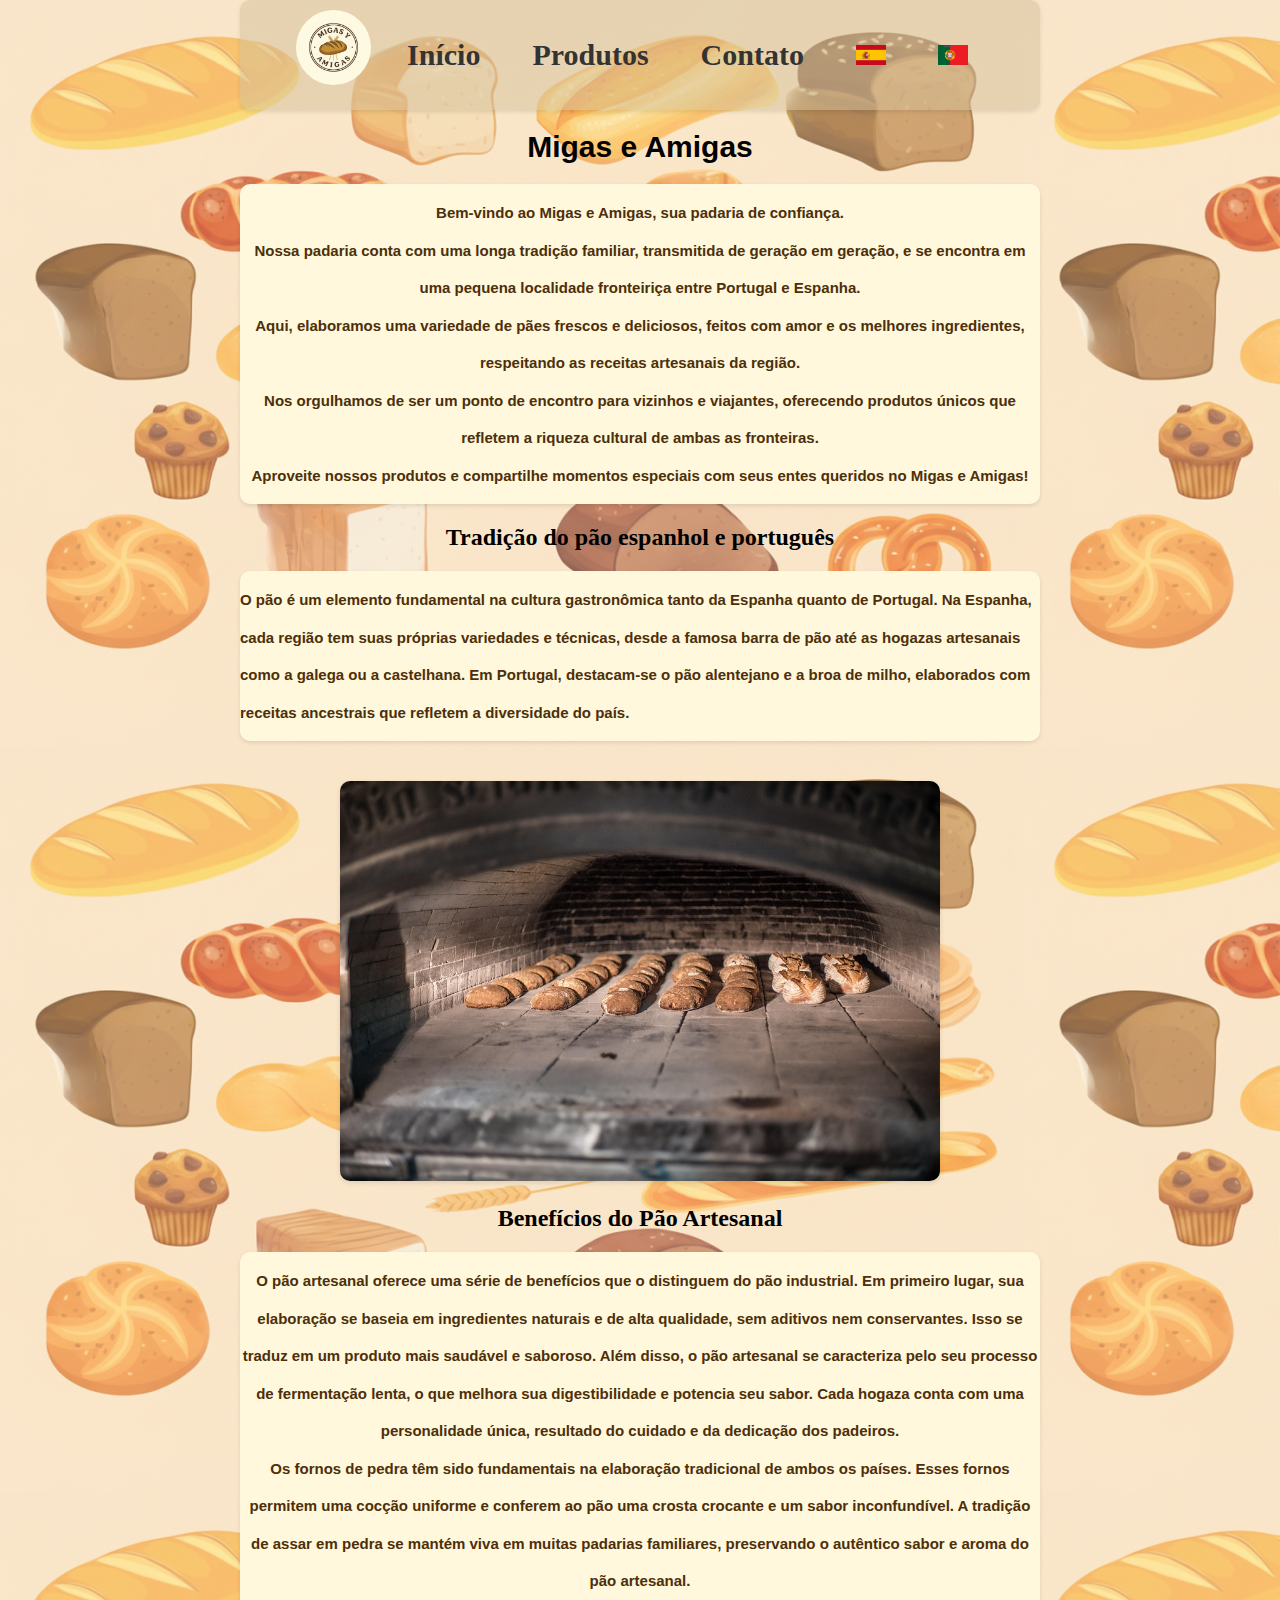
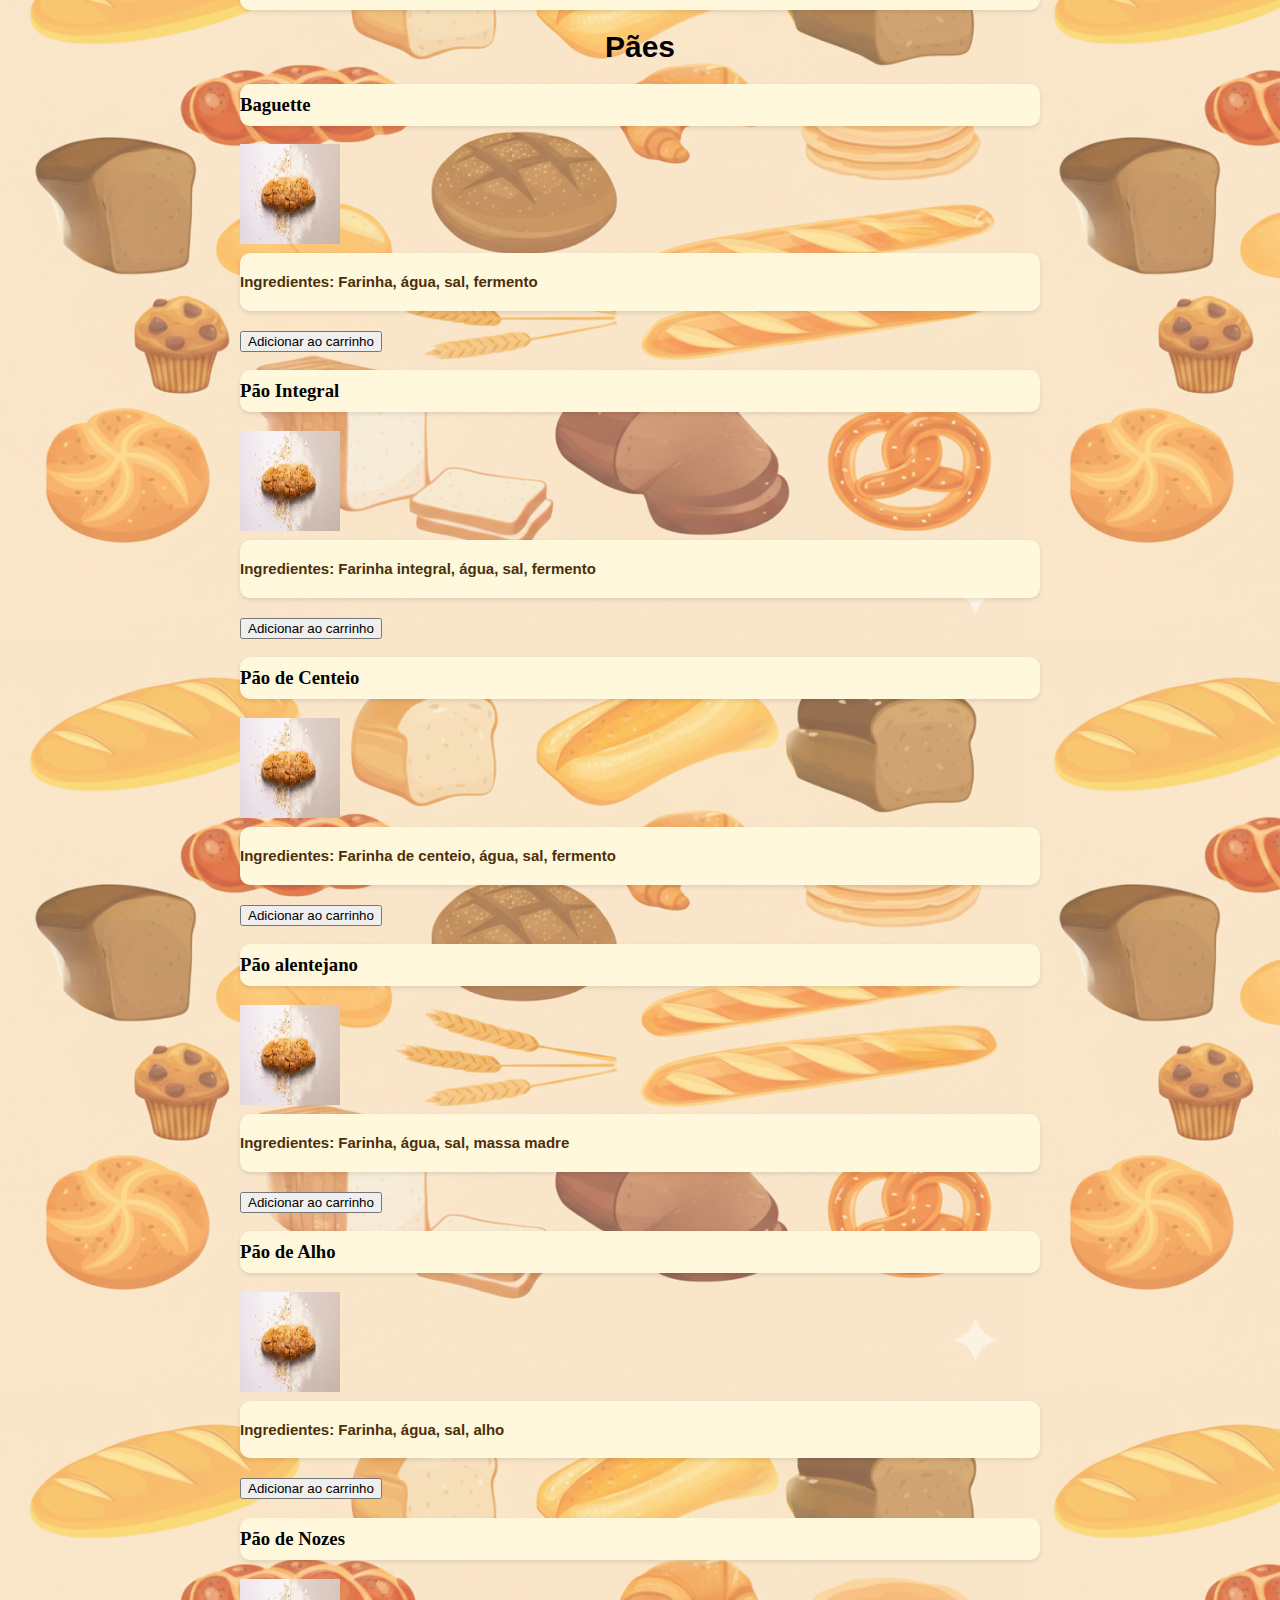
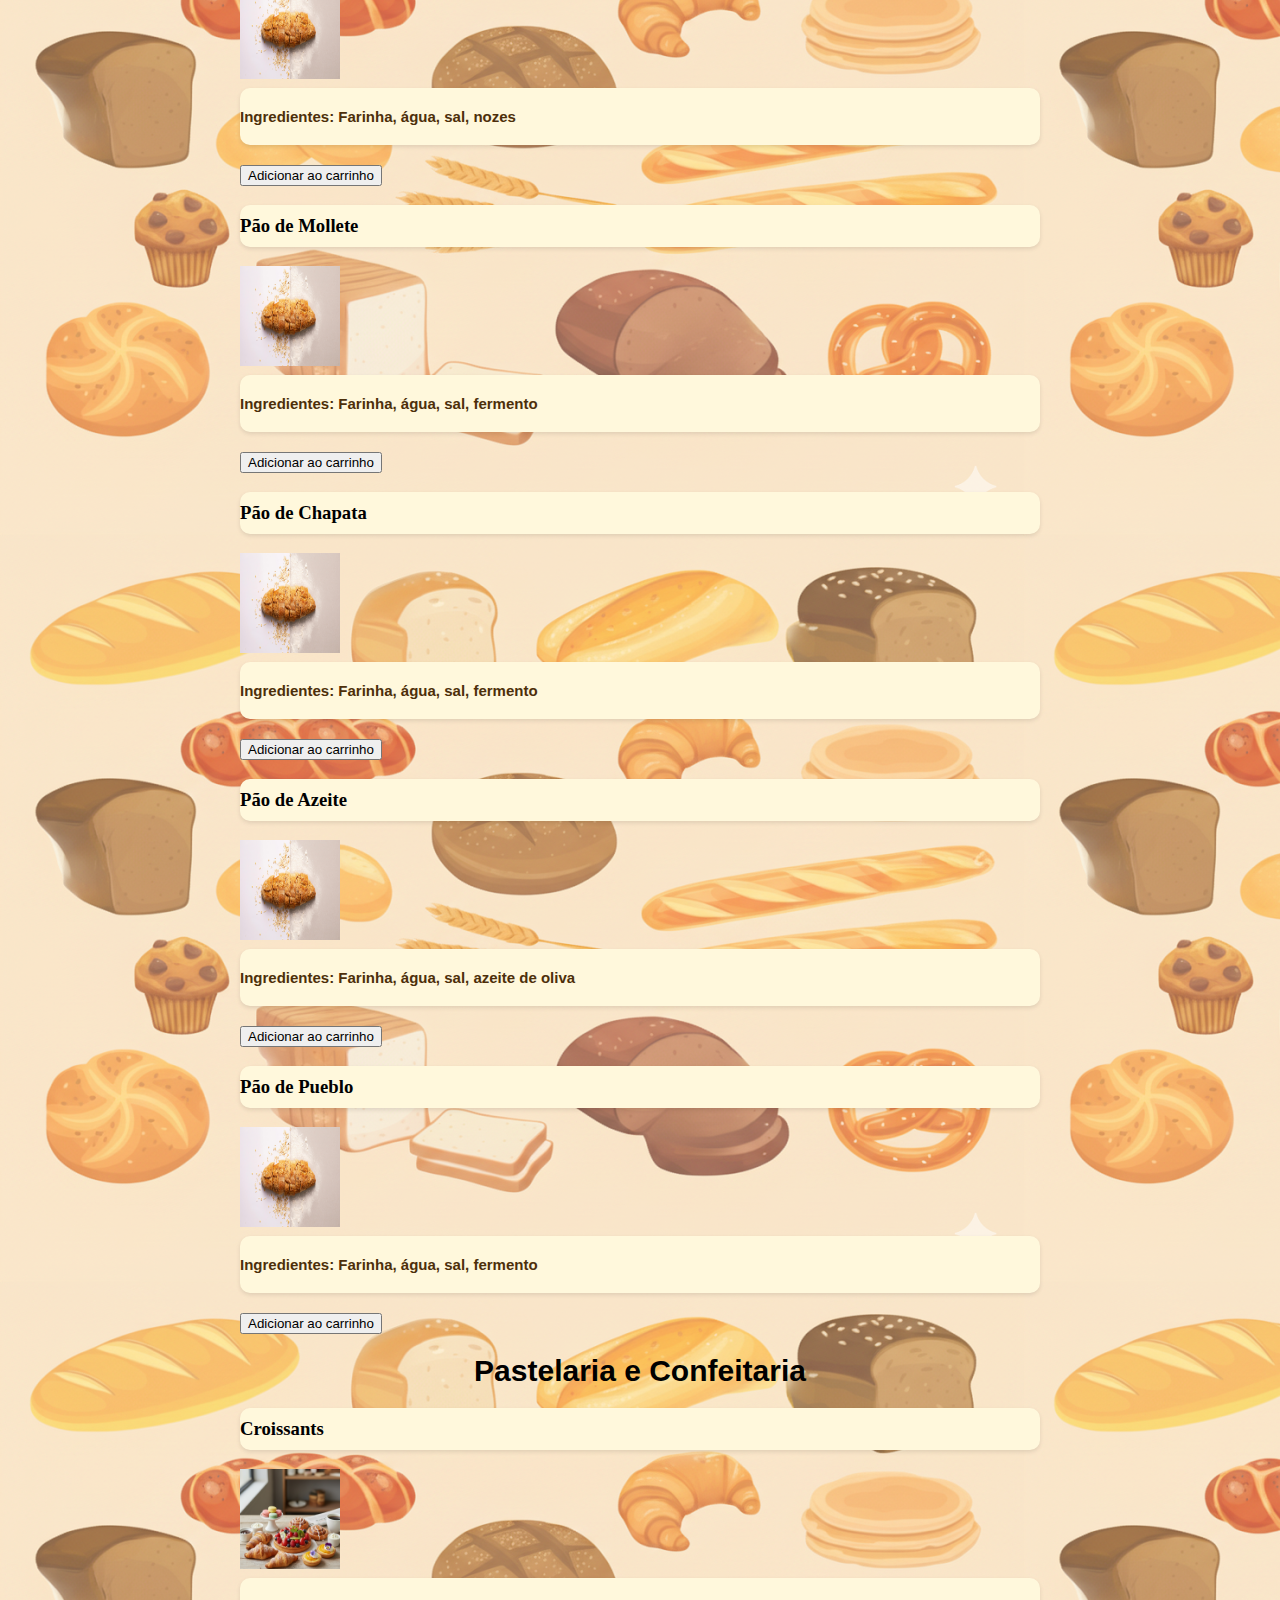
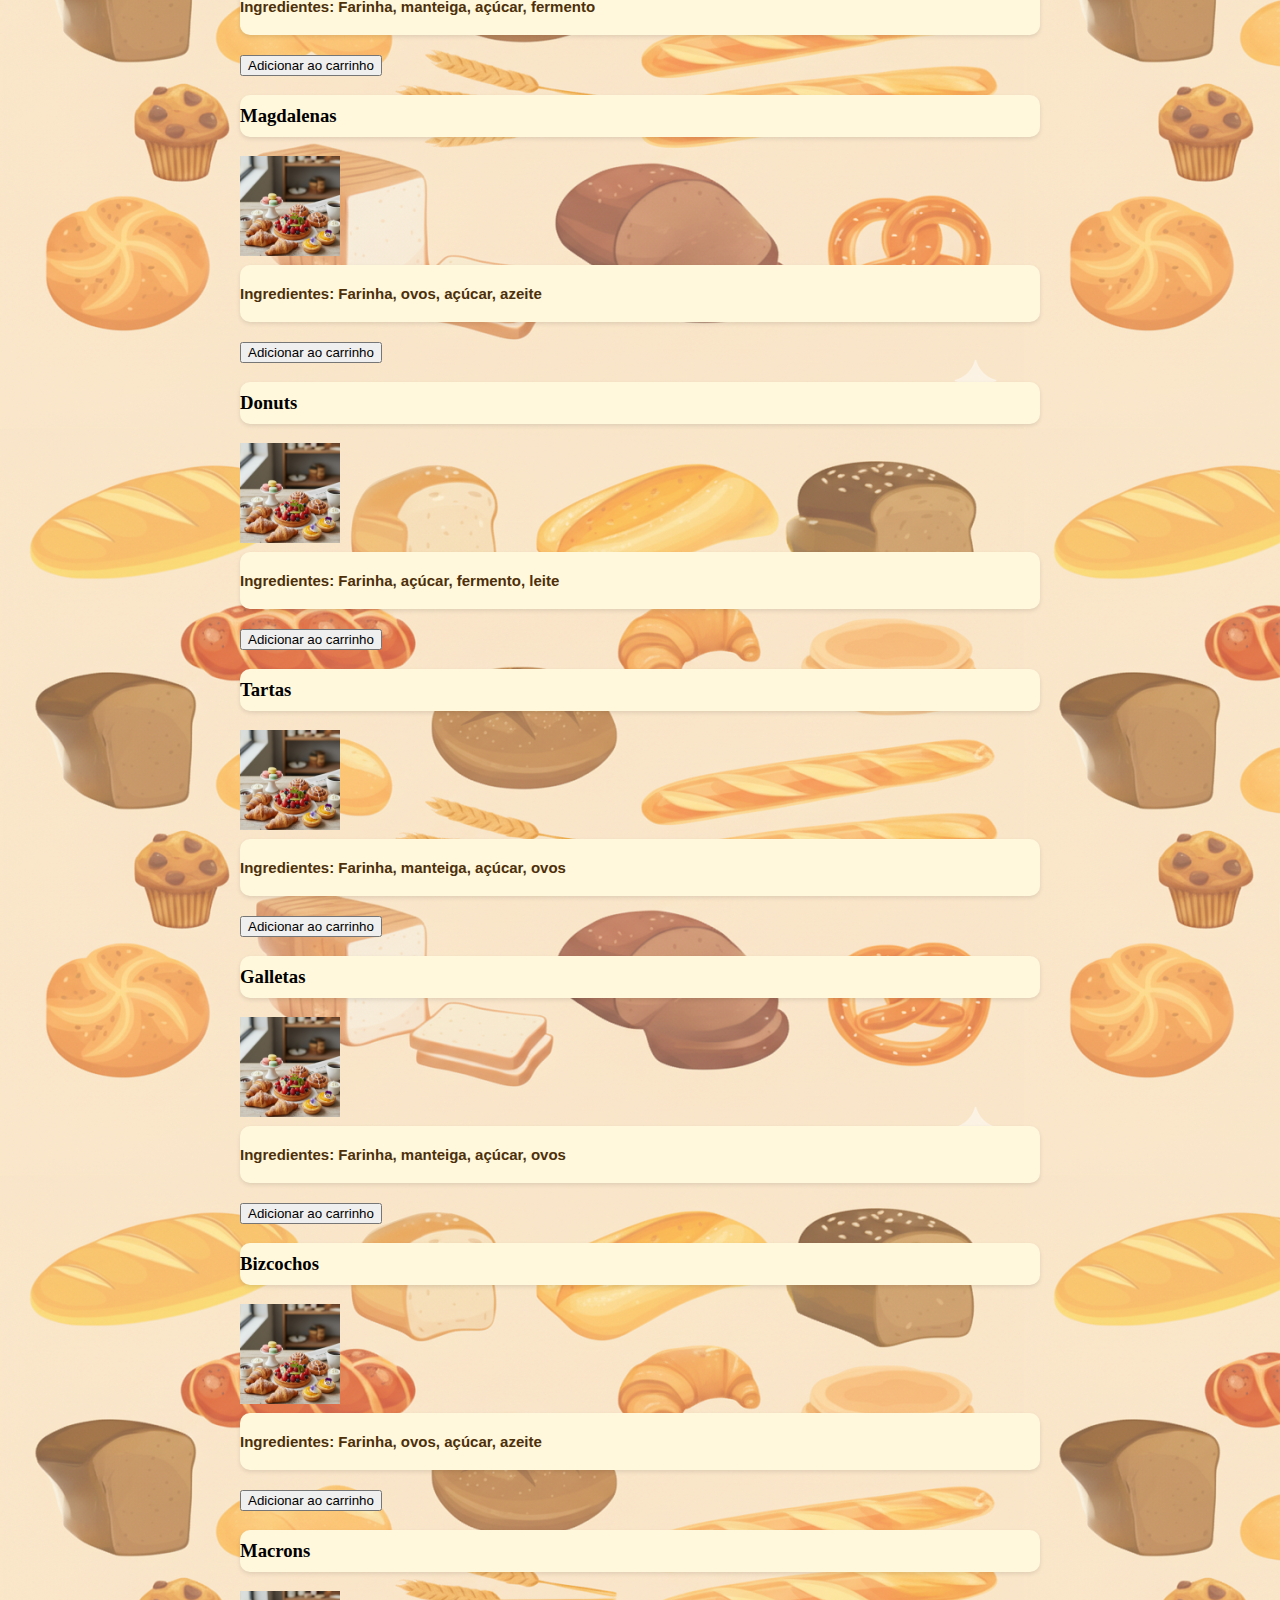
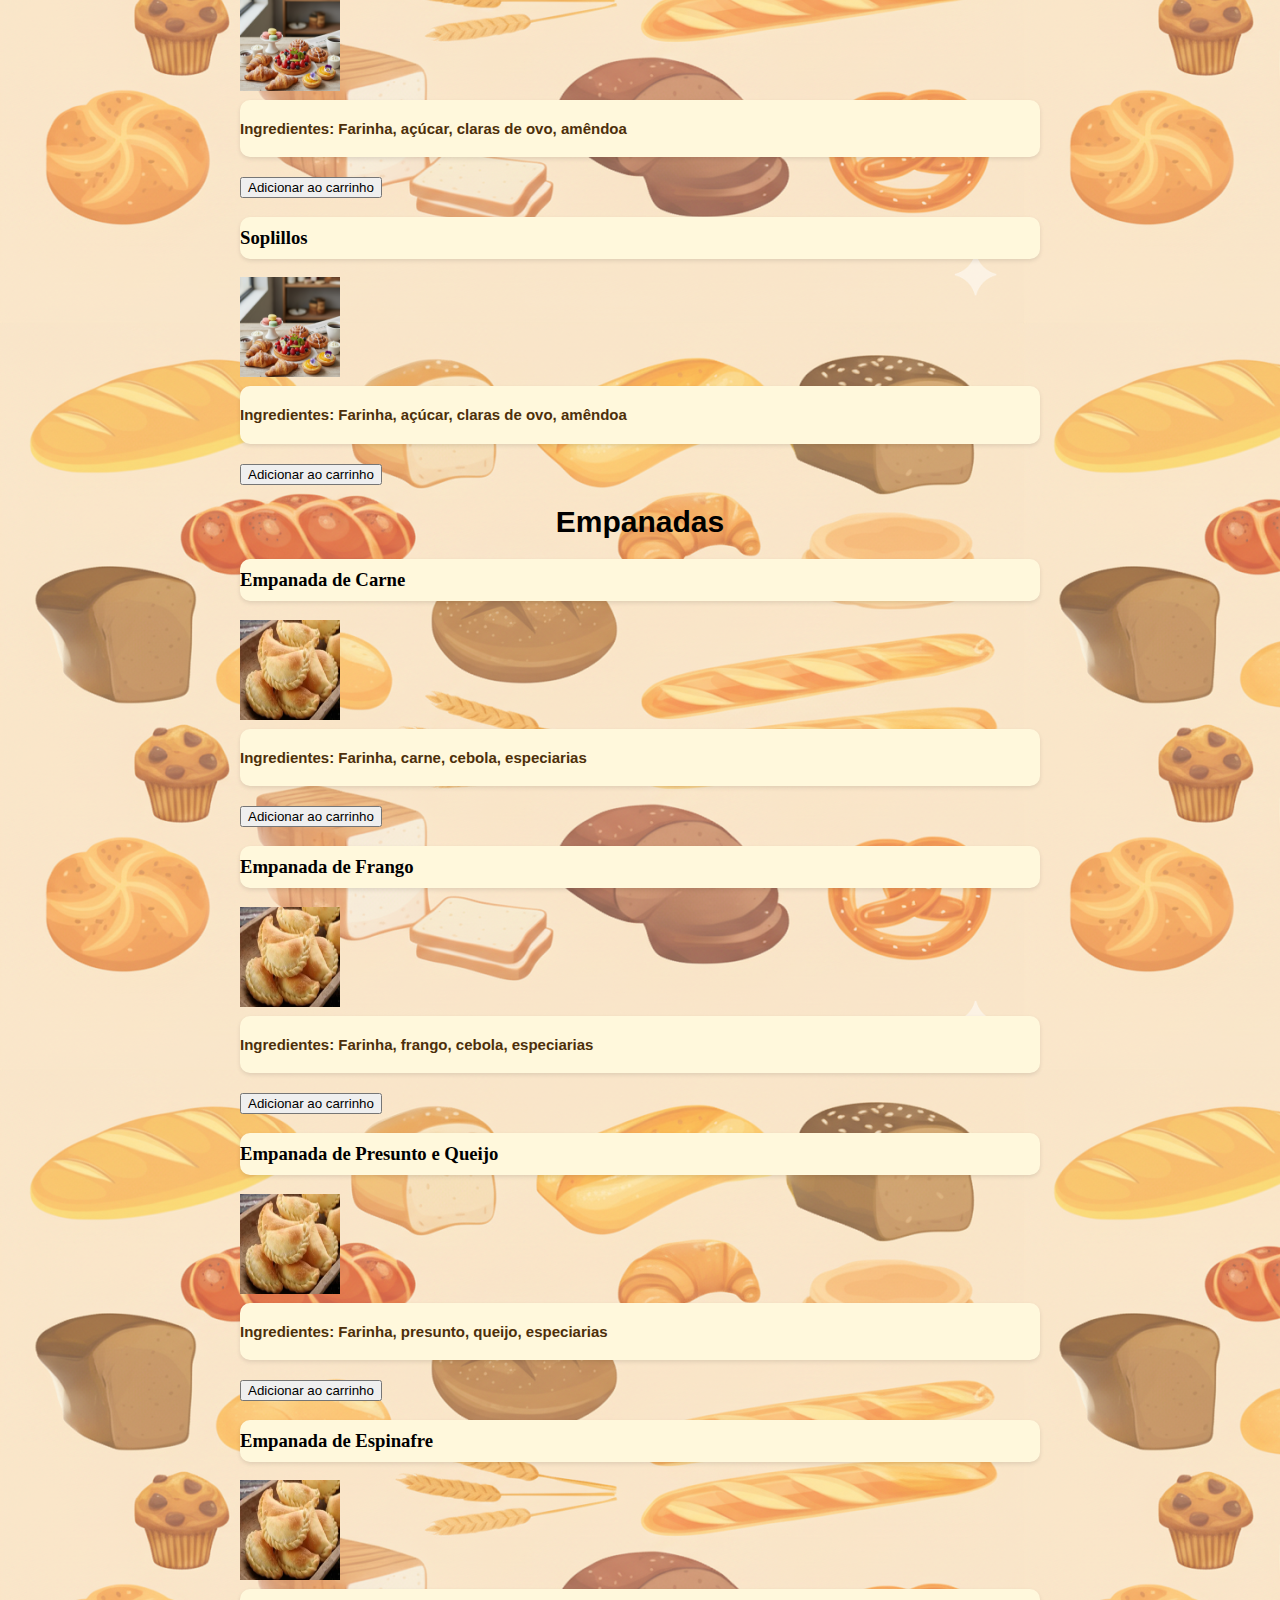
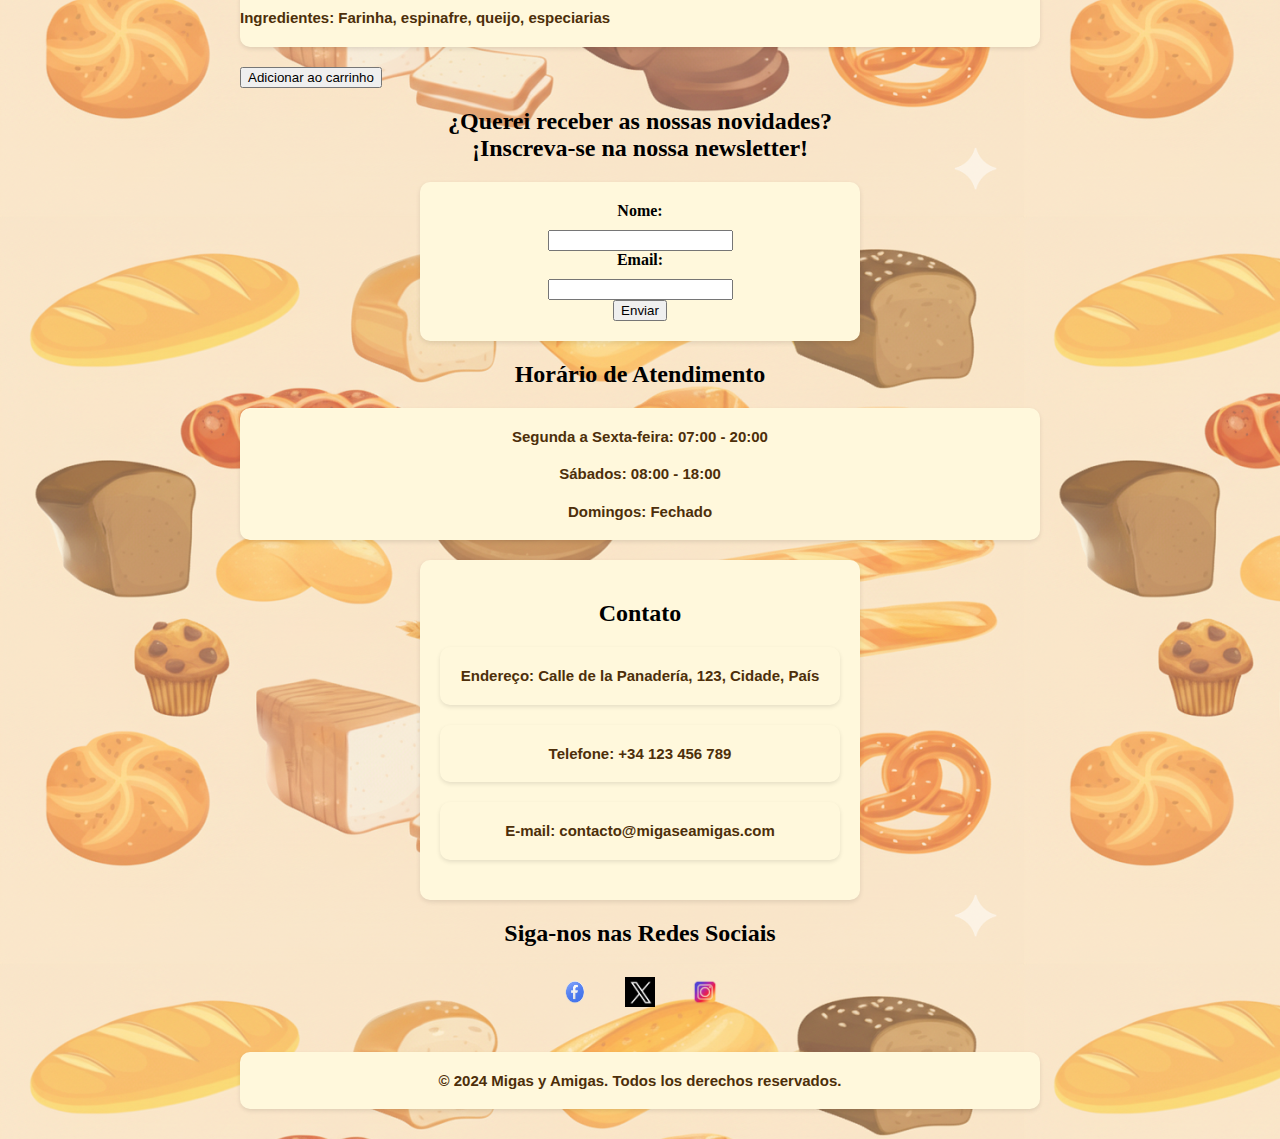
<file: index-pt.html>
<!DOCTYPE html>
<html lang="pt">
<head>
    <meta charset="UTF-8">
    <title>Migas e Amigas</title>
    <link rel="stylesheet" href="estilos.css">
    <link rel="icon" type="image/x-icon" href="icono-pan.png">
</head>
<body>
    <header>
        <nav class="navbar">
            <ul><!-- Pagina em português -->
                <li><img src="Migas-y-Amigas.png" alt="Logo Migas Amigas" width="75" id="pan"></li>
                <li><a href="index.html">Início</a></li>
                <li><a href="productos.html">Produtos</a></li>
                <li><a href="#contacto">Contato</a></li>
                <li><a href="index.html"><img src="españa.png" alt="España" width="30" id="españa"></a></li>
                <li><a href="index-pt.html"><img src="portugal.png" alt="Portugal" width="30" id="portugal"></a></li>

            </ul>
        </nav>
    </header>

    <main>
            <h1>Migas e Amigas</h1>
        <section class="fondo">      
            <p id="panaderia">
                Bem-vindo ao Migas e Amigas, sua padaria de confiança.<br>
                Nossa padaria conta com uma longa tradição familiar, transmitida de geração em geração, e se encontra em uma pequena localidade fronteiriça entre Portugal e Espanha.<br>
                Aqui, elaboramos uma variedade de pães frescos e deliciosos, feitos com amor e os melhores ingredientes, respeitando as receitas artesanais da região.<br>
                Nos orgulhamos de ser um ponto de encontro para vizinhos e viajantes, oferecendo produtos únicos que refletem a riqueza cultural de ambas as fronteiras.<br>
                Aproveite nossos produtos e compartilhe momentos especiais com seus entes queridos no Migas e Amigas!
            </p>
        </section>
         <h2>Tradição do pão espanhol e português</h2>
                <p>
                    O pão é um elemento fundamental na cultura gastronômica tanto da Espanha quanto de Portugal. Na Espanha, cada região tem suas próprias variedades e técnicas, desde a famosa barra de pão até as hogazas artesanais como a galega ou a castelhana. Em Portugal, destacam-se o pão alentejano e a broa de milho, elaborados com receitas ancestrais que refletem a diversidade do país.
                </p>
        <section>
            <img src="horno-piedra.png" alt="Panadería" width="600" height="400" class="horno">
        </section>
        
        <section>
            <h2>Benefícios do Pão Artesanal</h2>
            <p>
                O pão artesanal oferece uma série de benefícios que o distinguem do pão industrial. Em primeiro lugar, sua elaboração se baseia em ingredientes naturais e de alta qualidade, sem aditivos nem conservantes. Isso se traduz em um produto mais saudável e saboroso.

                Além disso, o pão artesanal se caracteriza pelo seu processo de fermentação lenta, o que melhora sua digestibilidade e potencia seu sabor. Cada hogaza conta com uma personalidade única, resultado do cuidado e da dedicação dos padeiros.<br>

                Os fornos de pedra têm sido fundamentais na elaboração tradicional de ambos os países. Esses fornos permitem uma cocção uniforme e conferem ao pão uma crosta crocante e um sabor inconfundível. A tradição de assar em pedra se mantém viva em muitas padarias familiares, preservando o autêntico sabor e aroma do pão artesanal.

            </p>
        </section>
        <div class="catalogo">
            <h1>Pães</h1>
        <div class="catalogo-productos">
            <div class="producto">
                <h3>Baguette</h3>
                <img src="pan.png" alt="Baguette" width="100" height="100">
                <p>Ingredientes: Farinha, água, sal, fermento</p>
                <input type="button" value="Adicionar ao carrinho" id="carrito">
            </div>
            <div class="producto">
                <h3>Pão Integral</h3>
                <img src="pan.png" alt="Pão integral" width="100" height="100">
                <p>Ingredientes: Farinha integral, água, sal, fermento</p>
                <input type="button" value="Adicionar ao carrinho" id="carrito">
            </div>
            <div class="producto">
                <h3>Pão de Centeio</h3>
                <img src="pan.png" alt="Pão de centeio" width="100" height="100">
                <p>Ingredientes: Farinha de centeio, água, sal, fermento</p>
                <input type="button" value="Adicionar ao carrinho" id="carrito">
            </div>
            <div class="producto">
                <h3>Pão alentejano</h3>
                <img src="pan.png" alt="Pão alentejano" width="100" height="100">
                <p>Ingredientes: Farinha, água, sal, massa madre</p>
                <input type="button" value="Adicionar ao carrinho" id="carrito">
            </div>
            <div class="producto">
                <h3>Pão de Alho</h3>
                <img src="pan.png" alt="Pão de alho" width="100" height="100">
                <p>Ingredientes: Farinha, água, sal, alho</p>
                <input type="button" value="Adicionar ao carrinho" id="carrito">
            </div>
            <div class="producto">
                <h3>Pão de Nozes</h3>
                <img src="pan.png" alt="Pão de nozes" width="100" height="100">
                <p>Ingredientes: Farinha, água, sal, nozes</p>
                <input type="button" value="Adicionar ao carrinho" id="carrito">
            </div>
            <div class="producto">
                <h3>Pão de Mollete</h3>
                <img src="pan.png" alt="Pão de mollete" width="100" height="100">
                <p>Ingredientes: Farinha, água, sal, fermento</p>
                <input type="button" value="Adicionar ao carrinho" id="carrito">
            </div>
            <div class="producto">
                <h3>Pão de Chapata</h3>
                <img src="pan.png" alt="Pão de chapata" width="100" height="100">
                <p>Ingredientes: Farinha, água, sal, fermento</p>
                <input type="button" value="Adicionar ao carrinho" id="carrito">
            </div>
            <div class="producto">
                <h3>Pão de Azeite</h3>
                <img src="pan.png" alt="Pão de azeite" width="100" height="100">
                <p>Ingredientes: Farinha, água, sal, azeite de oliva</p>
                <input type="button" value="Adicionar ao carrinho" id="carrito">
            </div>
            <div class="producto">
                <h3>Pão de Pueblo</h3>
                <img src="pan.png" alt="Pão de pueblo" width="100" height="100">
                <p>Ingredientes: Farinha, água, sal, fermento</p>
                <input type="button" value="Adicionar ao carrinho" id="carrito">
            </div>
        </div>
        <h1>Pastelaria e Confeitaria</h1>
        <div class="catalogo-productos">
            <div class="producto">
                <h3>Croissants</h3>
                <img src="pasteleria.png" alt="Croissant" width="100" height="100">
                <p>Ingredientes: Farinha, manteiga, açúcar, fermento</p>
                <input type="button" value="Adicionar ao carrinho" id="carrito">
            </div>
              <div class="producto">
                <h3>Magdalenas</h3>
                <img src="pasteleria.png" alt="Magdalena" width="100" height="100">
                <p>Ingredientes: Farinha, ovos, açúcar, azeite</p>
                <input type="button" value="Adicionar ao carrinho" id="carrito">
            </div>
              <div class="producto">
                <h3>Donuts</h3>
                <img src="pasteleria.png" alt="Donut" width="100" height="100">
                <p>Ingredientes: Farinha, açúcar, fermento, leite</p>
                <input type="button" value="Adicionar ao carrinho" id="carrito">
            </div>
              <div class="producto">
                <h3>Tartas</h3>
                <img src="pasteleria.png" alt="Tarta" width="100" height="100">
                <p>Ingredientes: Farinha, manteiga, açúcar, ovos</p>
                <input type="button" value="Adicionar ao carrinho" id="carrito">
            </div>
              <div class="producto">
                <h3>Galletas</h3>
                <img src="pasteleria.png" alt="Galleta" width="100" height="100">
                <p>Ingredientes: Farinha, manteiga, açúcar, ovos</p>
                <input type="button" value="Adicionar ao carrinho" id="carrito">
            </div>
              <div class="producto">
                <h3>Bizcochos</h3>
                <img src="pasteleria.png" alt="Bizcocho" width="100" height="100">
                <p>Ingredientes: Farinha, ovos, açúcar, azeite</p>
                <input type="button" value="Adicionar ao carrinho" id="carrito">
            </div>
              <div class="producto">
                <h3>Macrons</h3>
                <img src="pasteleria.png" alt="Macron" width="100" height="100">
                <p>Ingredientes: Farinha, açúcar, claras de ovo, amêndoa</p>
                <input type="button" value="Adicionar ao carrinho" id="carrito">
            </div>
              <div class="producto">
                <h3>Soplillos</h3>
                <img src="pasteleria.png" alt="Soplillo" width="100" height="100">
                <p>Ingredientes: Farinha, açúcar, claras de ovo, amêndoa</p>
                <input type="button" value="Adicionar ao carrinho" id="carrito">
            </div>
          
        </div>
        <h1>Empanadas</h1>
        <div class="catalogo-productos">
             <div class="producto">
                <h3>Empanada de Carne</h3>
                <img src="empanada.png" alt="Empanada de carne" width="100" height="100">
                <p>Ingredientes: Farinha, carne, cebola, especiarias</p>
                <input type="button" value="Adicionar ao carrinho" id="carrito">
            </div>
            <div class="producto">
                <h3>Empanada de Frango</h3>
                <img src="empanada.png" alt="Empanada de frango" width="100" height="100">
                <p>Ingredientes: Farinha, frango, cebola, especiarias</p>
                <input type="button" value="Adicionar ao carrinho" id="carrito">
            </div>
            <div class="producto">
                <h3>Empanada de Presunto e Queijo</h3>
                <img src="empanada.png" alt="Empanada de presunto e queijo" width="100" height="100">
                <p>Ingredientes: Farinha, presunto, queijo, especiarias</p>
                <input type="button" value="Adicionar ao carrinho" id="carrito">
            </div>
            <div class="producto">
                <h3>Empanada de Espinafre</h3>
                <img src="empanada.png" alt="Empanada de espinafre" width="100" height="100">
                <p>Ingredientes: Farinha, espinafre, queijo, especiarias</p>
                <input type="button" value="Adicionar ao carrinho" id="carrito">
            </div>
        </div>
    </div>

        <section id="boletin" >
            <h2>¿Querei receber as nossas novidades?<br>
                ¡Inscreva-se na nossa newsletter!

            </h2>
            <form method="post" id="formulario" >
                <label for="nombre">Nome:</label>
                <input type="text" id="nombre" name="nombre" required>

                <label for="email">Email:</label>
                <input type="email" id="email" name="email" required>
                <br>
                <input type="submit" value="Enviar" id="enviar">
            </form>
        </section>

          <h2>Horário de Atendimento</h2>
         <section id="atencion">
            <p>
                Segunda a Sexta-feira: 07:00 - 20:00<br>
                Sábados: 08:00 - 18:00<br>
                Domingos: Fechado
            </p>
        </section>
        <section id="contacto">
            <h2>Contato</h2>
            <p>Endereço: Calle de la Panadería, 123, Cidade, País</p>
            <p>Telefone: +34 123 456 789</p>
            <p>E-mail: contacto@migaseamigas.com</p>
        </section>
            <h2>Siga-nos nas Redes Sociais</h2>
        <div id="redes">
            <a href="https://www.facebook.com/migasamigas" target="_blank" class="red">
                <img src="facebook.png" alt="Facebook" width="30">
            </a>
            <a href="https://x.com/migaseamigas" target="_blank" class="red">
                <img src="x.png" alt="Twitter" width="30">
            </a>
            <a href="https://www.instagram.com/migaseamigas/" target="_blank" class="red">
                <img src="instagram.png" alt="Instagram" width="30">
            </a>
        </div>
    </main>
    <footer>
        <p>© 2024 Migas y Amigas. Todos los derechos reservados.</p>
    </footer>
    
</body>
</html>
</file>
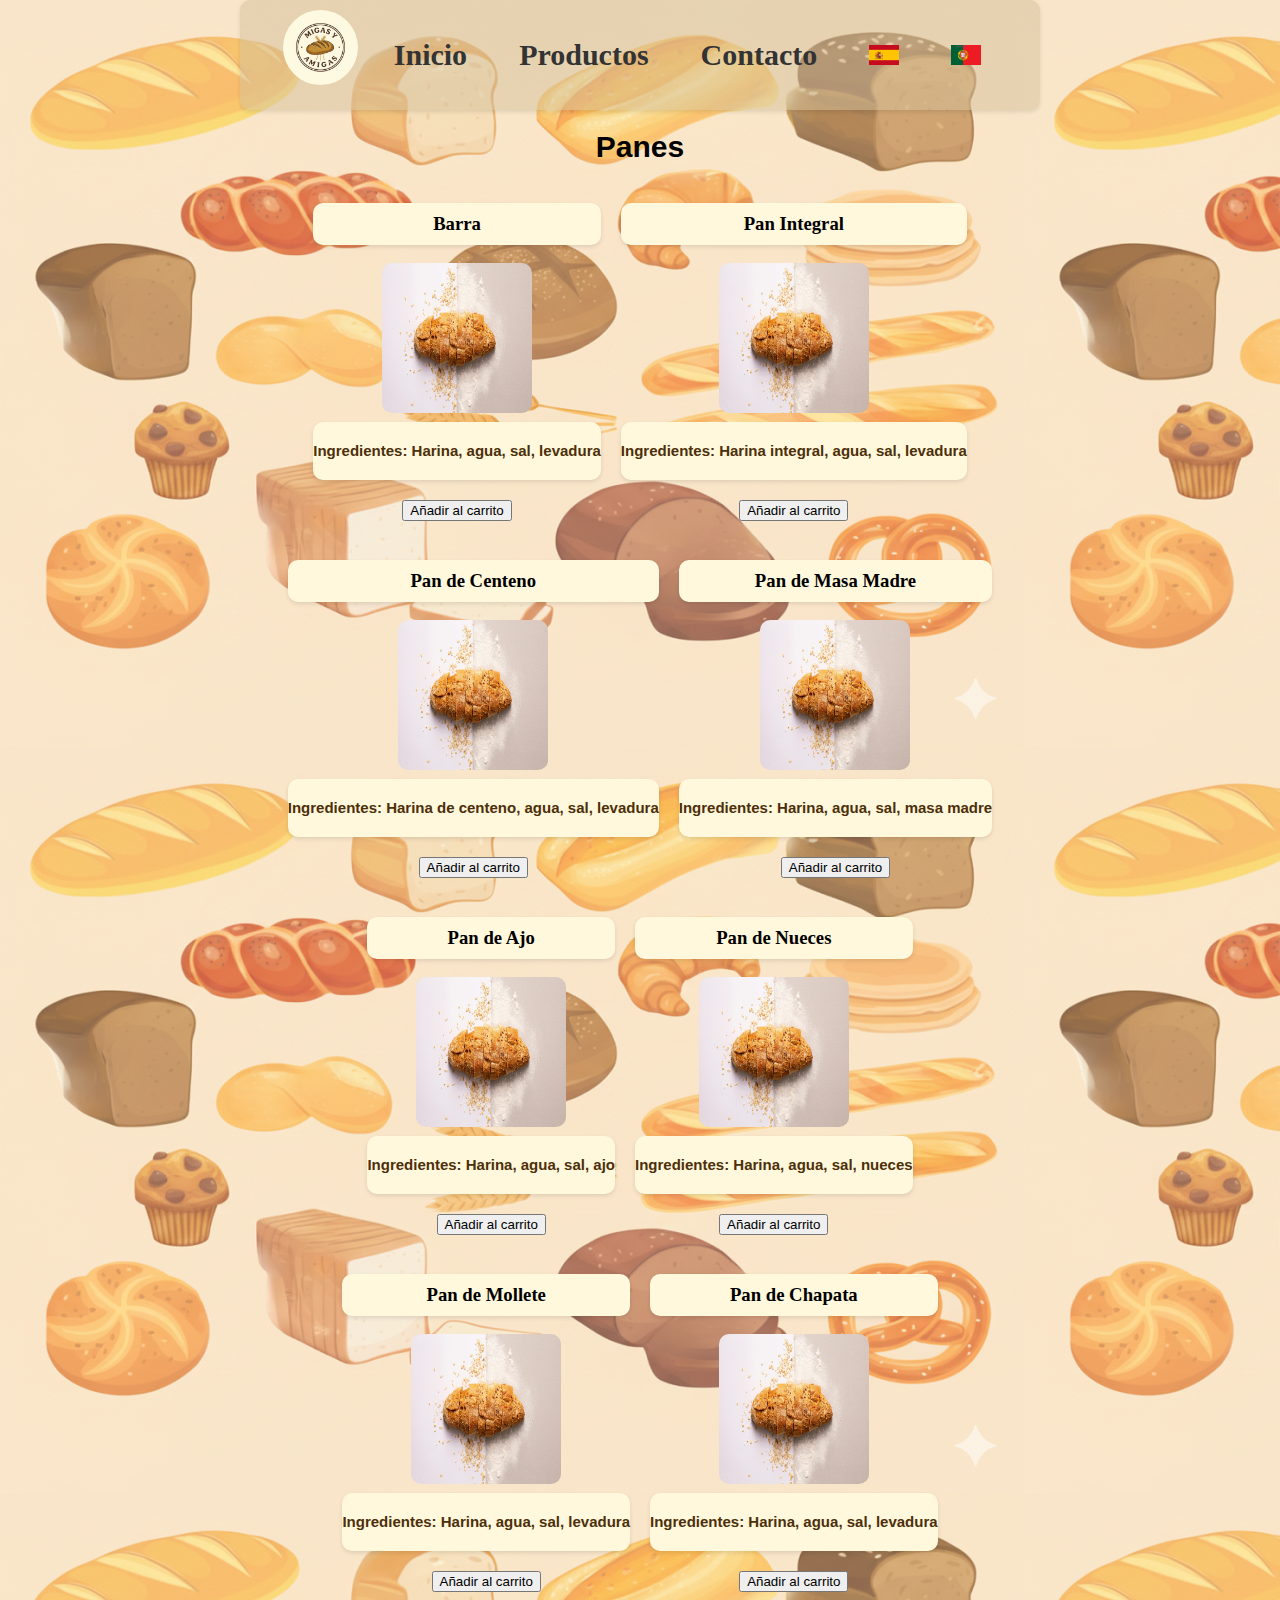
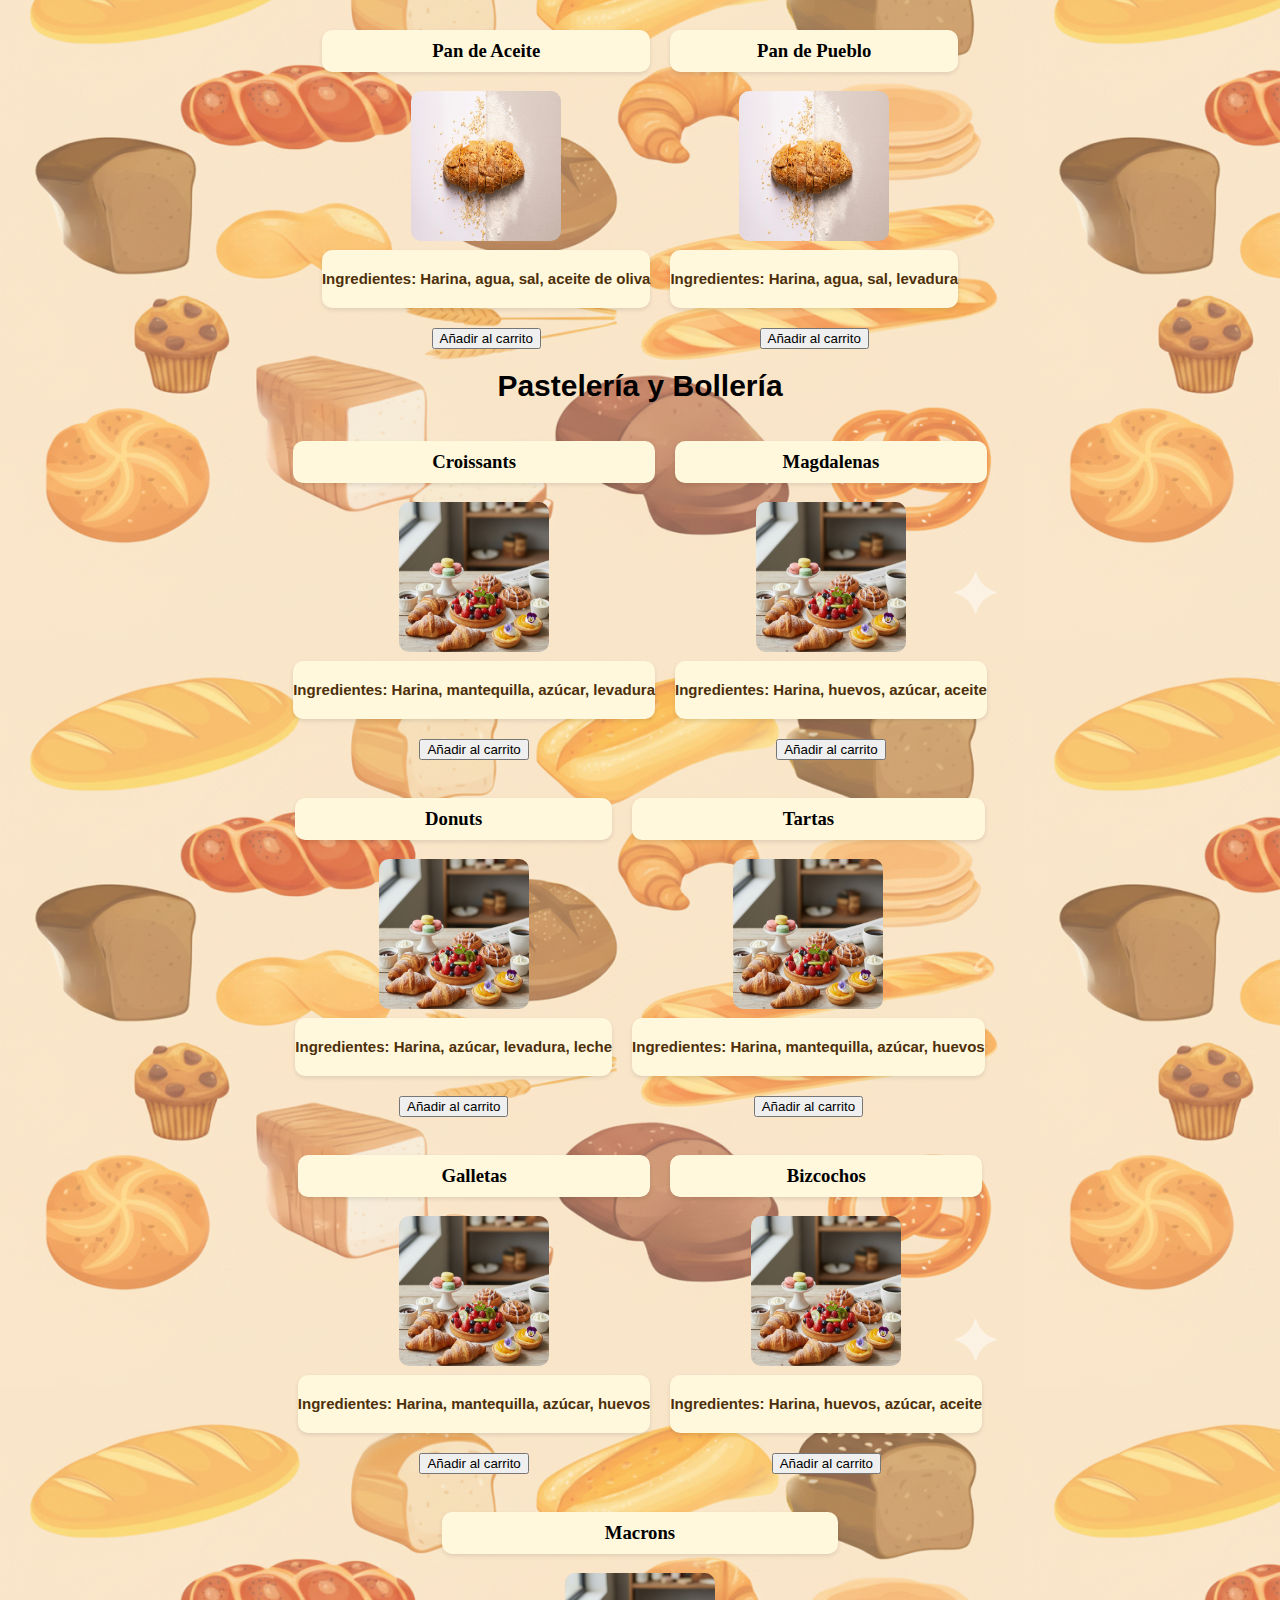
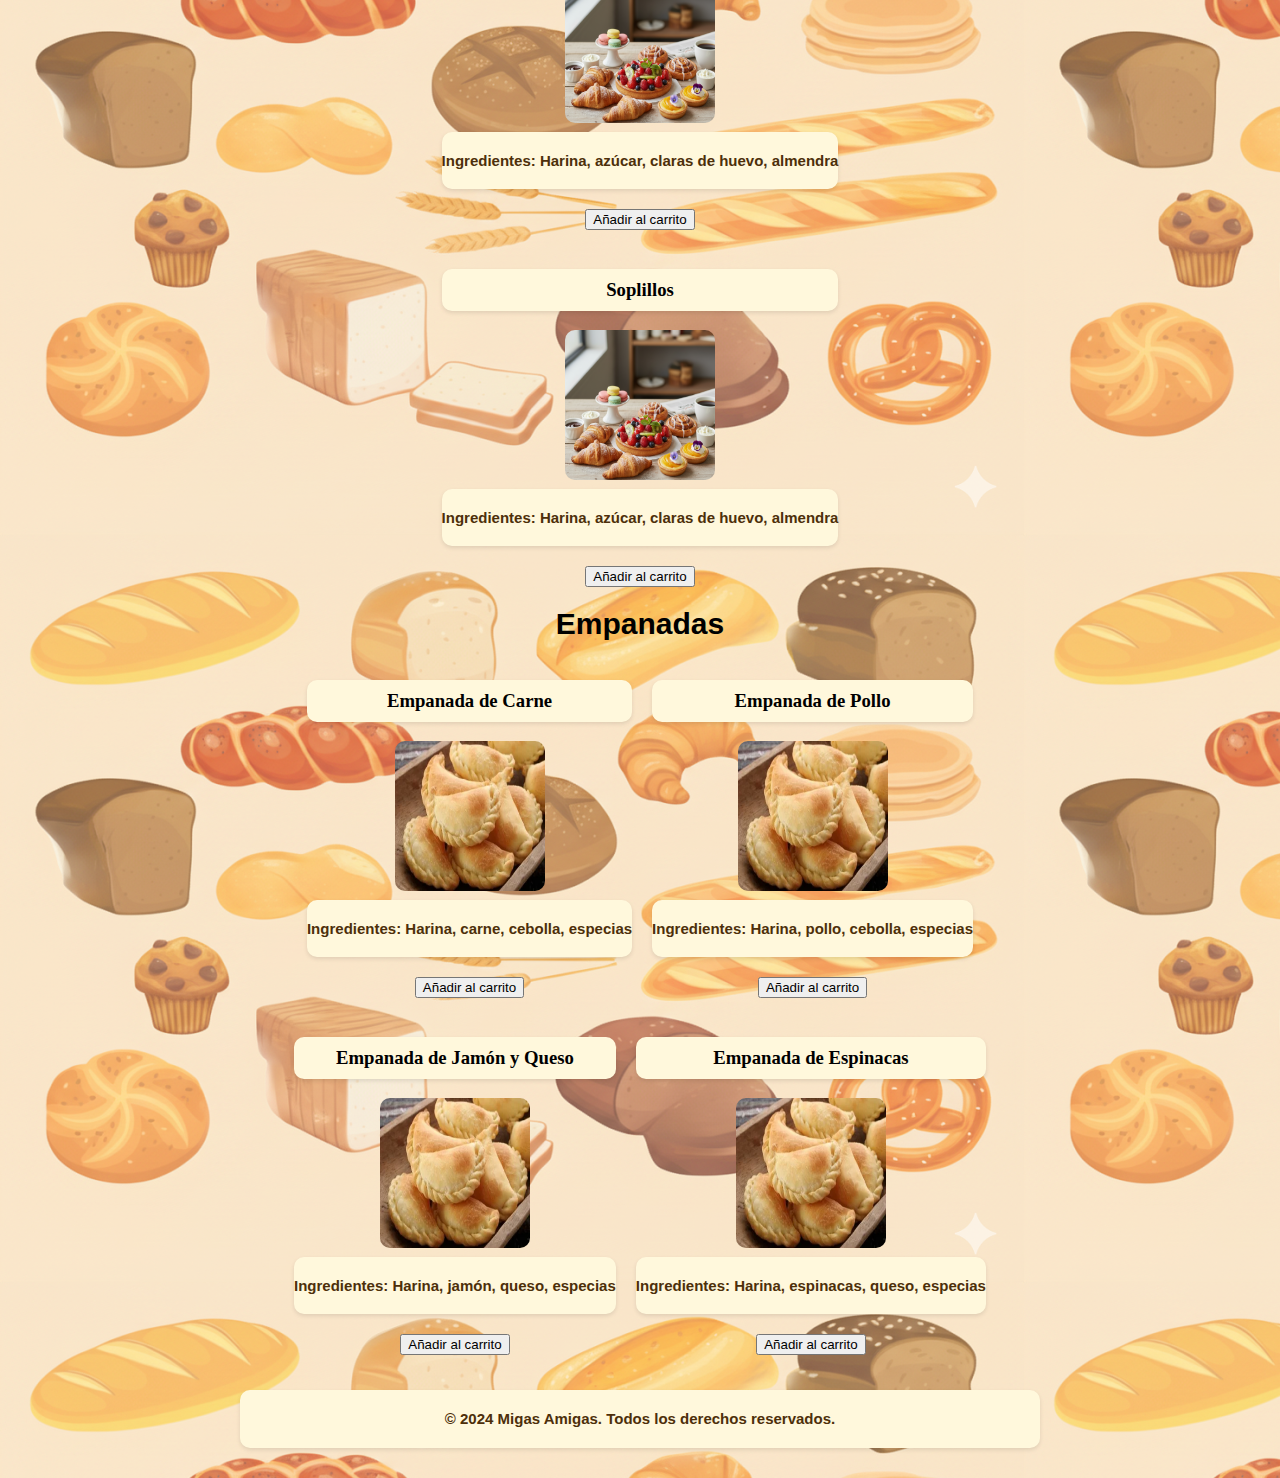
<file: productos.html>
<!DOCTYPE html>
<html lang="es">
<head>
    <meta charset="UTF-8">
    <title>Migas Amigas</title>
    <link rel="stylesheet" href="estilos.css">
    <link rel="icon" type="image/x-icon" href="icono-pan.png">
</head>
<body>
      <header>
        <nav class="navbar">
            <ul><!-- por defecto la página se va a mostrar en español -->
                <li><img src="Migas-y-Amigas.png" alt="Logo Migas Amigas" width="75" id="pan"></li>
                <li><a href="index.html">Inicio</a></li>
                <li><a href="productos.html">Productos</a></li>
                <li><a href="#contacto">Contacto</a></li>
                <li><a href="index.html"><img src="españa.png" alt="España" width="30" id="españa"></a></li>
                <li><a href="index-pt.html"><img src="portugal.png" alt="Portugal" width="30" id="portugal"></a></li>

            </ul>
        </nav>
    </header>
    <main>
            <h1>Panes</h1>
        <div class="panes">
            <div class="barra">
                <h3>Barra</h3>
                <img src="pan.png" alt="Baguette" width="100" height="100">
                <p>Ingredientes: Harina, agua, sal, levadura</p>
                <input type="button" value="Añadir al carrito">
            </div>
            <div class="pan-integral">
                <h3>Pan Integral</h3>
                <img src="pan.png" alt="Pan integral" width="100" height="100">
                <p>Ingredientes: Harina integral, agua, sal, levadura</p>
                <input type="button" value="Añadir al carrito">
            </div>
            <div class="pan-centeno">
                <h3>Pan de Centeno</h3>
                <img src="pan.png" alt="Pan de centeno" width="100" height="100">
                <p>Ingredientes: Harina de centeno, agua, sal, levadura</p>
                <input type="button" value="Añadir al carrito">
            </div>
            <div class="pan-masa-madre">
                <h3>Pan de Masa Madre</h3><!-- pão alentejano -->
                <img src="pan.png" alt="Pan de masa madre" width="100" height="100">
                <p>Ingredientes: Harina, agua, sal, masa madre</p>
                <input type="button" value="Añadir al carrito">
            </div>
            <div class="pan-ajo">
                <h3>Pan de Ajo</h3> 
                <img src="pan.png" alt="Pan de ajo" width="100" height="100">
                <p>Ingredientes: Harina, agua, sal, ajo</p>
                <input type="button" value="Añadir al carrito">
            </div>
            <div class="pan-nueces">
                <h3>Pan de Nueces</h3>
                <img src="pan.png" alt="Pan de nueces" width="100" height="100">
                <p>Ingredientes: Harina, agua, sal, nueces</p>
                <input type="button" value="Añadir al carrito">
            </div>
            <div class="mollete">
                <h3>Pan de Mollete</h3>
                <img src="pan.png" alt="Pan de mollete" width="100" height="100">
                <p>Ingredientes: Harina, agua, sal, levadura</p>
                <input type="button" value="Añadir al carrito">
            </div>
            <div class="chapata">
                <h3>Pan de Chapata</h3>
                <img src="pan.png" alt="Pan de chapata" width="100" height="100">
                <p>Ingredientes: Harina, agua, sal, levadura</p>
                <input type="button" value="Añadir al carrito">
            </div>
            <div class="pan-aceite">
                <h3>Pan de Aceite</h3>
                <img src="pan.png" alt="Pan de aceite" width="100" height="100">
                <p>Ingredientes: Harina, agua, sal, aceite de oliva</p>
                <input type="button" value="Añadir al carrito">
            </div>
            <div class="pan-pueblo">
                <h3>Pan de Pueblo</h3>
                <img src="pan.png" alt="Pan de pueblo" width="100" height="100">
                <p>Ingredientes: Harina, agua, sal, levadura</p>
                <input type="button" value="Añadir al carrito">
            </div>
        </div>
        <h1>Pastelería y Bollería</h1>
   
        <div class="pasteleria-bolleria">
            <div class="Croissants">
                <h3>Croissants</h3>
                <img src="pasteleria.png" alt="Croissant" width="100" height="100">
                <p>Ingredientes: Harina, mantequilla, azúcar, levadura</p>
                <input type="button" value="Añadir al carrito">
            </div>
              <div class="Magdalenas">
                <h3>Magdalenas</h3>
                <img src="pasteleria.png" alt="Magdalena" width="100" height="100">
                <p>Ingredientes: Harina, huevos, azúcar, aceite</p>
                <input type="button" value="Añadir al carrito">
            </div>
              <div class="Donuts">
                <h3>Donuts</h3>
                <img src="pasteleria.png" alt="Donut" width="100" height="100">
                <p>Ingredientes: Harina, azúcar, levadura, leche</p>
                <input type="button" value="Añadir al carrito">
            </div>
              <div class="Tartas">
                <h3>Tartas</h3>
                <img src="pasteleria.png" alt="Tarta" width="100" height="100">
                <p>Ingredientes: Harina, mantequilla, azúcar, huevos</p>
                <input type="button" value="Añadir al carrito">
            </div>
              <div class="Galletas">
                <h3>Galletas</h3>
                <img src="pasteleria.png" alt="Galleta" width="100" height="100">
                <p>Ingredientes: Harina, mantequilla, azúcar, huevos</p>
                <input type="button" value="Añadir al carrito">
            </div>
              <div class="Bizcochos">
                <h3>Bizcochos</h3>
                <img src="pasteleria.png" alt="Bizcocho" width="100" height="100">
                <p>Ingredientes: Harina, huevos, azúcar, aceite</p>
                <input type="button" value="Añadir al carrito">
            </div>
              <div class="Macrons">
                <h3>Macrons</h3>
                <img src="pasteleria.png" alt="Macron" width="100" height="100">
                <p>Ingredientes: Harina, azúcar, claras de huevo, almendra</p>
                <input type="button" value="Añadir al carrito">
            </div>
              <div class="Soplillos">
                <h3>Soplillos</h3>
                <img src="pasteleria.png" alt="Soplillo" width="100" height="100">
                <p>Ingredientes: Harina, azúcar, claras de huevo, almendra</p>
                <input type="button" value="Añadir al carrito">
            </div>
          
        </div>
        <h1>Empanadas</h1>
        <div class="empanadas">
             <div class="empanada-carne">
                <h3>Empanada de Carne</h3>
                <img src="empanada.png" alt="Empanada de carne" width="100" height="100">
                <p>Ingredientes: Harina, carne, cebolla, especias</p>
                <input type="button" value="Añadir al carrito">
            </div>
            <div class="empanada-pollo">
                <h3>Empanada de Pollo</h3>
                <img src="empanada.png" alt="Empanada de pollo" width="100" height="100">
                <p>Ingredientes: Harina, pollo, cebolla, especias</p>
                <input type="button" value="Añadir al carrito">
            </div>
            <div class="empanada-jamon-queso">
                <h3>Empanada de Jamón y Queso</h3>
                <img src="empanada.png" alt="Empanada de jamón y queso" width="100" height="100">
                <p>Ingredientes: Harina, jamón, queso, especias</p>
                <input type="button" value="Añadir al carrito">
            </div>
            <div class="empanada-espinacas">
                <h3>Empanada de Espinacas</h3>
                <img src="empanada.png" alt="Empanada de espinacas" width="100" height="100">
                <p>Ingredientes: Harina, espinacas, queso, especias</p>
                <input type="button" value="Añadir al carrito">
            </div>
        </div>
    </main>

    <footer>
        <p>© 2024 Migas Amigas. Todos los derechos reservados.</p>
    </footer>
</body>
</html>
</file>
<file: estilos.css>
body{
    background-color: #ffefd5;
    border-radius: 10px;
    width: 800px; 
    margin: 0 auto;
    background-image: url('unnamed.png');
  }
h1{
    font-size: 30px;
    font-weight: bold;
    font-family: open-sans, sans-serif;
    text-align: center;
    margin-top: 20px;
    margin-bottom: 20px;
}
.navbar{
  background: #d4c09980; 
  padding: 10px 0;      
  box-shadow: 0 2px 4px rgba(0, 0, 0, 0.1); 
  border-radius: 10px;  
}
.navbar ul {
  list-style: none;      
  margin: 0;
  display: flex;         
  justify-content: center;
  align-items: center; 
}


.navbar a {
  font-size: 30px;
  font-weight: bold;
  text-decoration: none; 
  color: #333;           
  padding: 8px 16px;     
  border-radius: 10px;   
  transition: background 0.3s;
}

.navbar a:hover {
  background: #eee;   
}   
section{
    text-align: center;
    margin-top: 20px;
}
#formulario {
    background-color: #fff8dc;
    padding: 20px;
    border-radius: 10px;
    box-shadow: 0 2px 5px rgba(0, 0, 0, 0.1);
    max-width: 400px;
    margin: 0 auto;
  }
  #contacto{
    background-color: #fff8dc;
    padding: 20px;
    border-radius: 10px;
    box-shadow: 0 2px 5px rgba(0, 0, 0, 0.1);
    max-width: 400px;
    margin: 0 auto;    
  }
label{
    display: block;
    margin-bottom: 10px;
    font-weight: bold;
}
#pan{
    vertical-align: middle;
    margin-bottom: 15px;
    border-radius: 50%; ;
    border-color: black;
}

ul{
    display: flex;
    gap: 20px;
    list-style: none;
    padding: 0;
}
#redes {
  display: flex;
  justify-content: center;
  gap: 15px; 
  margin-top: 20px;
}

.red {
  text-decoration: none;
  padding: 10px;
  border-radius: 50%;
  transition: background 0.3s;
  display: flex;
  justify-content: center;
  align-items: center;
}

.red:hover {
  background: #eee;
}

.red img {
  width: 30px;
  height: 30px;
}

#contacto{
  padding: 20px;
}
#panaderia{
    margin: 0 auto;
    background-color: #fff8dc;
}

.panes, .pasteleria-bolleria, .empanadas{
  text-align: center;
  margin-top: 20px;
  display: flex;
  justify-content: center;
  gap: 20px;
  flex-wrap: wrap;
}
.panes img, .pasteleria-bolleria img, .empanadas img {
  border-radius: 10px;
  width: 150px;
  height: 150px;
  transition: transform 0.3s;

}
.panes img:hover, .pasteleria-bolleria img:hover, .empanadas img:hover {
  transform: scale(1.05);
}
h3{
  background: #fff8dc;
  padding: 10px 0;
  box-shadow: 0 2px 4px rgba(0, 0, 0, 0.1);
  border-radius: 10px;
}
p{
 background: #fff8dc;
 margin: 20px 0;
  padding: 10px 0;
  box-shadow: 0 2px 4px rgba(0, 0, 0, 0.1);
  border-radius: 10px;
  font-family: Arial, sans-serif;
  font-size: 15px;
  font-weight: bold;
  color: #4d2f0a;
  margin-top: 5px;
  line-height: 2.5;
}
button{
  border-radius: 15px;
}
footer{
    text-align: center;
    font-size: 12px;
    margin-top: 20px;
    padding: 10px 0;
}
.horno{
    border-radius: 10px;
    box-shadow: 0 2px 5px rgba(0, 0, 0, 0.1);
    margin-top: 20px;
}
h2{
    text-align: center;
    font-size: 24px;
    margin: 20px 0;
}
</file>
